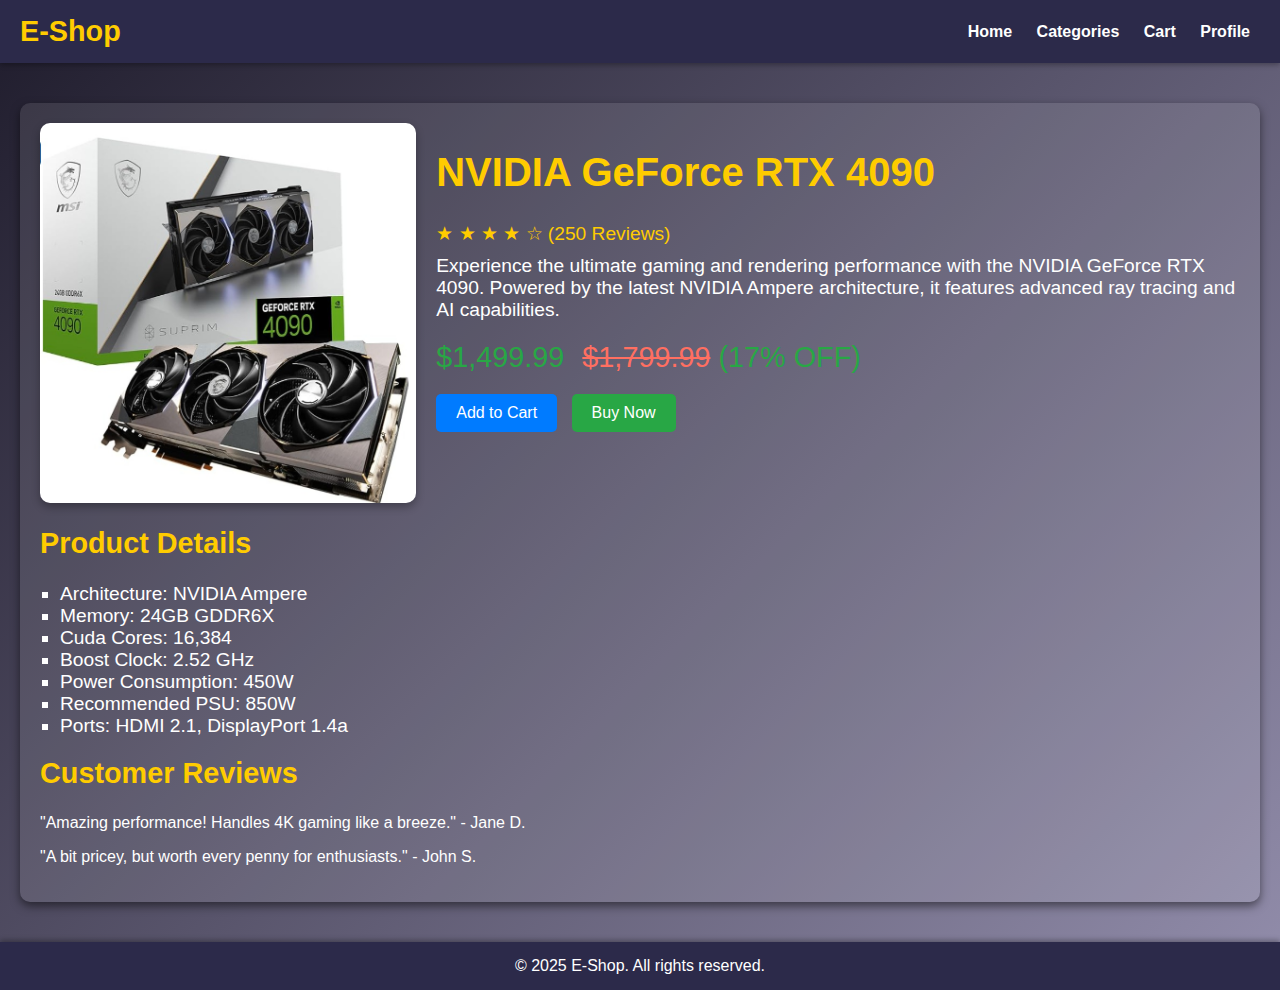
<file: Week 1 Task/E-Commerce page/index.html>
<!DOCTYPE html>
<html lang="en">
<head>
    <meta charset="UTF-8">
    <meta name="viewport" content="width=device-width, initial-scale=1.0">
    <title>Graphics Card Product Page</title>
    <link rel="stylesheet" href="styles.css">
</head>
<body>
    <header>
        <div class="logo">E-Shop</div>
        <nav class="nav">
            <a href="#">Home</a>
            <a href="#">Categories</a>
            <a href="#">Cart</a>
            <a href="#">Profile</a>
        </nav>
    </header>

    <div class="container">
        <div class="product">
            <div class="product-image">
                <img src="rtx4090.jpeg" alt="Graphics Card Image">
            </div>
            <div class="product-details">
                <h1>NVIDIA GeForce RTX 4090</h1>
                <div class="rating">&#9733; &#9733; &#9733; &#9733; &#9734; (250 Reviews)</div>
                <p>Experience the ultimate gaming and rendering performance with the NVIDIA GeForce RTX 4090. Powered by the latest NVIDIA Ampere architecture, it features advanced ray tracing and AI capabilities.</p>
                <div class="price">
                    <span>$1,499.99</span> <del>$1,799.99</del> <span>(17% OFF)</span>
                </div>
                <div class="actions">
                    <button class="add-to-cart">Add to Cart</button>
                    <button class="buy-now">Buy Now</button>
                </div>
            </div>
        </div>

        <div class="details">
            <h2>Product Details</h2>
            <ul>
                <li>Architecture: NVIDIA Ampere</li>
                <li>Memory: 24GB GDDR6X</li>
                <li>Cuda Cores: 16,384</li>
                <li>Boost Clock: 2.52 GHz</li>
                <li>Power Consumption: 450W</li>
                <li>Recommended PSU: 850W</li>
                <li>Ports: HDMI 2.1, DisplayPort 1.4a</li>
            </ul>

            <h2>Customer Reviews</h2>
            <p>"Amazing performance! Handles 4K gaming like a breeze." - Jane D.</p>
            <p>"A bit pricey, but worth every penny for enthusiasts." - John S.</p>
        </div>
    </div>

    <footer>
        &copy; 2025 E-Shop. All rights reserved.
    </footer>

    <script src="script.js"></script>
</body>
</html>
</file>
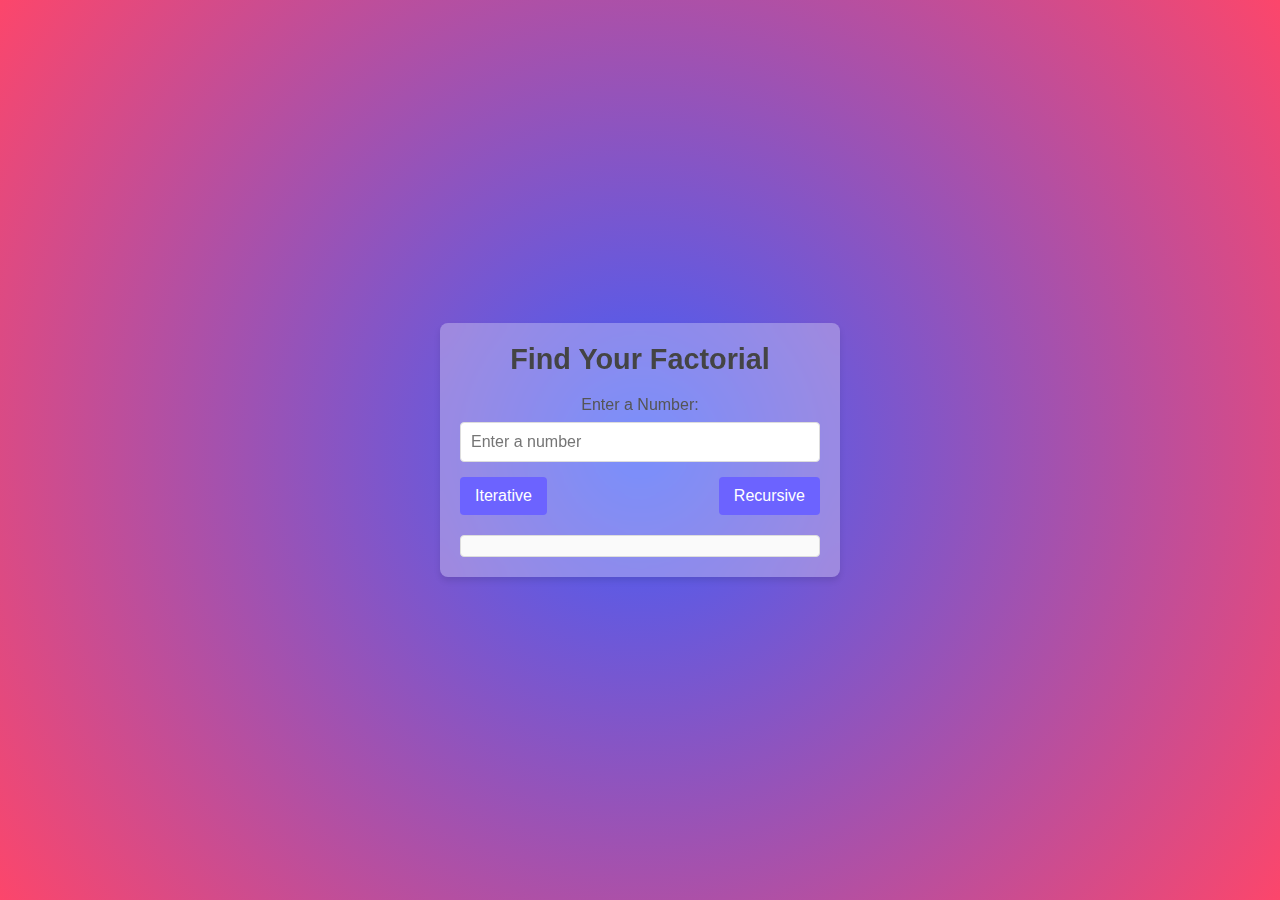
<file: Week 1 Task/Factorial/factorial.html>
<!DOCTYPE html>
<html lang="en">
<head>
    <meta charset="UTF-8">
    <meta name="viewport" content="width=device-width, initial-scale=1.0">
    <title>Factorial Finder</title>
    <link rel="stylesheet" href="style.css">
</head>
<body>
    <main class="main-container">
        <header class="header">
            <h1>Find Your Factorial</h1>
        </header>
        <section class="calculator-section">
            <div class="form-group">
                <label for="numberInput">Enter a Number:</label>
                <input type="number" id="numberInput" placeholder="Enter a number">
            </div>
            <div class="button-group">
                <button class="btn" id="calculateIterative">Iterative</button>
                <button class="btn" id="calculateRecursive">Recursive</button>
            </div>
        </section>
        <section class="result-section">
            <div id="output" class="result-display"></div>
        </section>
    </main>
    <script src="script.js"></script>
</body>
</html>
</file>
<file: Week 1 Task/E-Commerce page/styles.css>
body {
    font-family: 'Roboto', sans-serif;
    margin: 0;
    padding: 0;
    background: linear-gradient(135deg, #1f1c2c, #928dab);
    color: #fff;
}

header {
    background: #2c2a4a;
    padding: 15px 20px;
    display: flex;
    justify-content: space-between;
    align-items: center;
    box-shadow: 0 2px 5px rgba(0, 0, 0, 0.3);
}

header .logo {
    font-size: 1.8em;
    font-weight: bold;
    color: #ffcc00;
}

header .nav a {
    color: #ffffff;
    text-decoration: none;
    margin: 0 10px;
    font-weight: bold;
    transition: color 0.3s;
}

header .nav a:hover {
    color: #ffcc00;
}

.container {
    max-width: 1200px;
    margin: 40px auto;
    padding: 20px;
    background: rgba(255, 255, 255, 0.1);
    border-radius: 10px;
    box-shadow: 0 4px 10px rgba(0, 0, 0, 0.5);
}

.product {
    display: flex;
    gap: 20px;
}

.product-image img {
    max-width: 100%;
    border-radius: 10px;
    box-shadow: 0 4px 8px rgba(0, 0, 0, 0.3);
}

.product-details h1 {
    font-size: 2.5em;
    color: #ffcc00;
}

.rating {
    margin: 10px 0;
    font-size: 1.2em;
    color: #ffcc00;
}

.product-details p {
    font-size: 1.2em;
    margin: 10px 0;
}

.price {
    font-size: 1.8em;
    color: #28a745;
    margin: 20px 0;
}

.price del {
    color: #ff6f61;
    margin-left: 10px;
}

.actions button {
    padding: 10px 20px;
    border: none;
    border-radius: 5px;
    font-size: 1em;
    cursor: pointer;
    margin-right: 10px;
    transition: transform 0.2s, background 0.3s;
}

.actions .add-to-cart {
    background-color: #007bff;
    color: #fff;
}

.actions .add-to-cart:hover {
    background-color: #0056b3;
    transform: scale(1.05);
}

.actions .buy-now {
    background-color: #28a745;
    color: #fff;
}

.actions .buy-now:hover {
    background-color: #1e7e34;
    transform: scale(1.05);
}

.details h2 {
    font-size: 1.8em;
    margin-top: 20px;
    color: #ffcc00;
}

.details ul {
    list-style: square;
    padding-left: 20px;
    font-size: 1.2em;
}

footer {
    background: #2c2a4a;
    color: white;
    padding: 15px;
    text-align: center;
    margin-top: 40px;
    box-shadow: 0 -2px 5px rgba(0, 0, 0, 0.3);
}
</file>
<file: Week 1 Task/Factorial/style.css>
* {
    margin: 0;
    padding: 0;
    box-sizing: border-box;
}

body {
    font-family: 'Roboto', sans-serif;
    background: rgb(63,94,251);
    background: radial-gradient(circle, rgba(63,94,251,1) 0%, rgba(252,70,107,1) 100%);
    color: #333;
    min-height: 100vh;
    display: flex;
    justify-content: center;
    align-items: center;
    padding: 20px;
}

.main-container {
    background: rgba(255, 255, 255, 0.3);
    border-radius: 8px;
    box-shadow: 0 4px 6px rgba(0, 0, 0, 0.1);
    width: 100%;
    max-width: 400px;
    padding: 20px;
    text-align: center;
    backdrop-filter: blur(10px); 
}

.header h1 {
    font-size: 1.8rem;
    color: #444;
    margin-bottom: 20px;
}

.calculator-section {
    margin-bottom: 20px;
}

.form-group {
    margin-bottom: 15px;
}

label {
    display: block;
    font-size: 1rem;
    margin-bottom: 8px;
    color: #555;
}

input {
    width: 100%;
    padding: 10px;
    border: 1px solid #ddd;
    border-radius: 4px;
    font-size: 1rem;
}

input:focus {
    outline: none;
    border-color: #6c63ff;
    box-shadow: 0 0 3px rgba(108, 99, 255, 0.5);
}

.button-group {
    display: flex;
    justify-content: space-between;
}

.btn {
    padding: 10px 15px;
    font-size: 1rem;
    border: none;
    border-radius: 4px;
    cursor: pointer;
    background-color: #6c63ff;
    color: #fff;
    transition: background-color 0.3s ease;
}

.btn:hover {
    background-color: #584cd1;
}

.result-section {
    margin-top: 20px;
}

.result-display {
    font-size: 1.2rem;
    color: #222;
    padding: 10px;
    border: 1px solid #ddd;
    border-radius: 4px;
    background: #fafafa;
}
</file>
